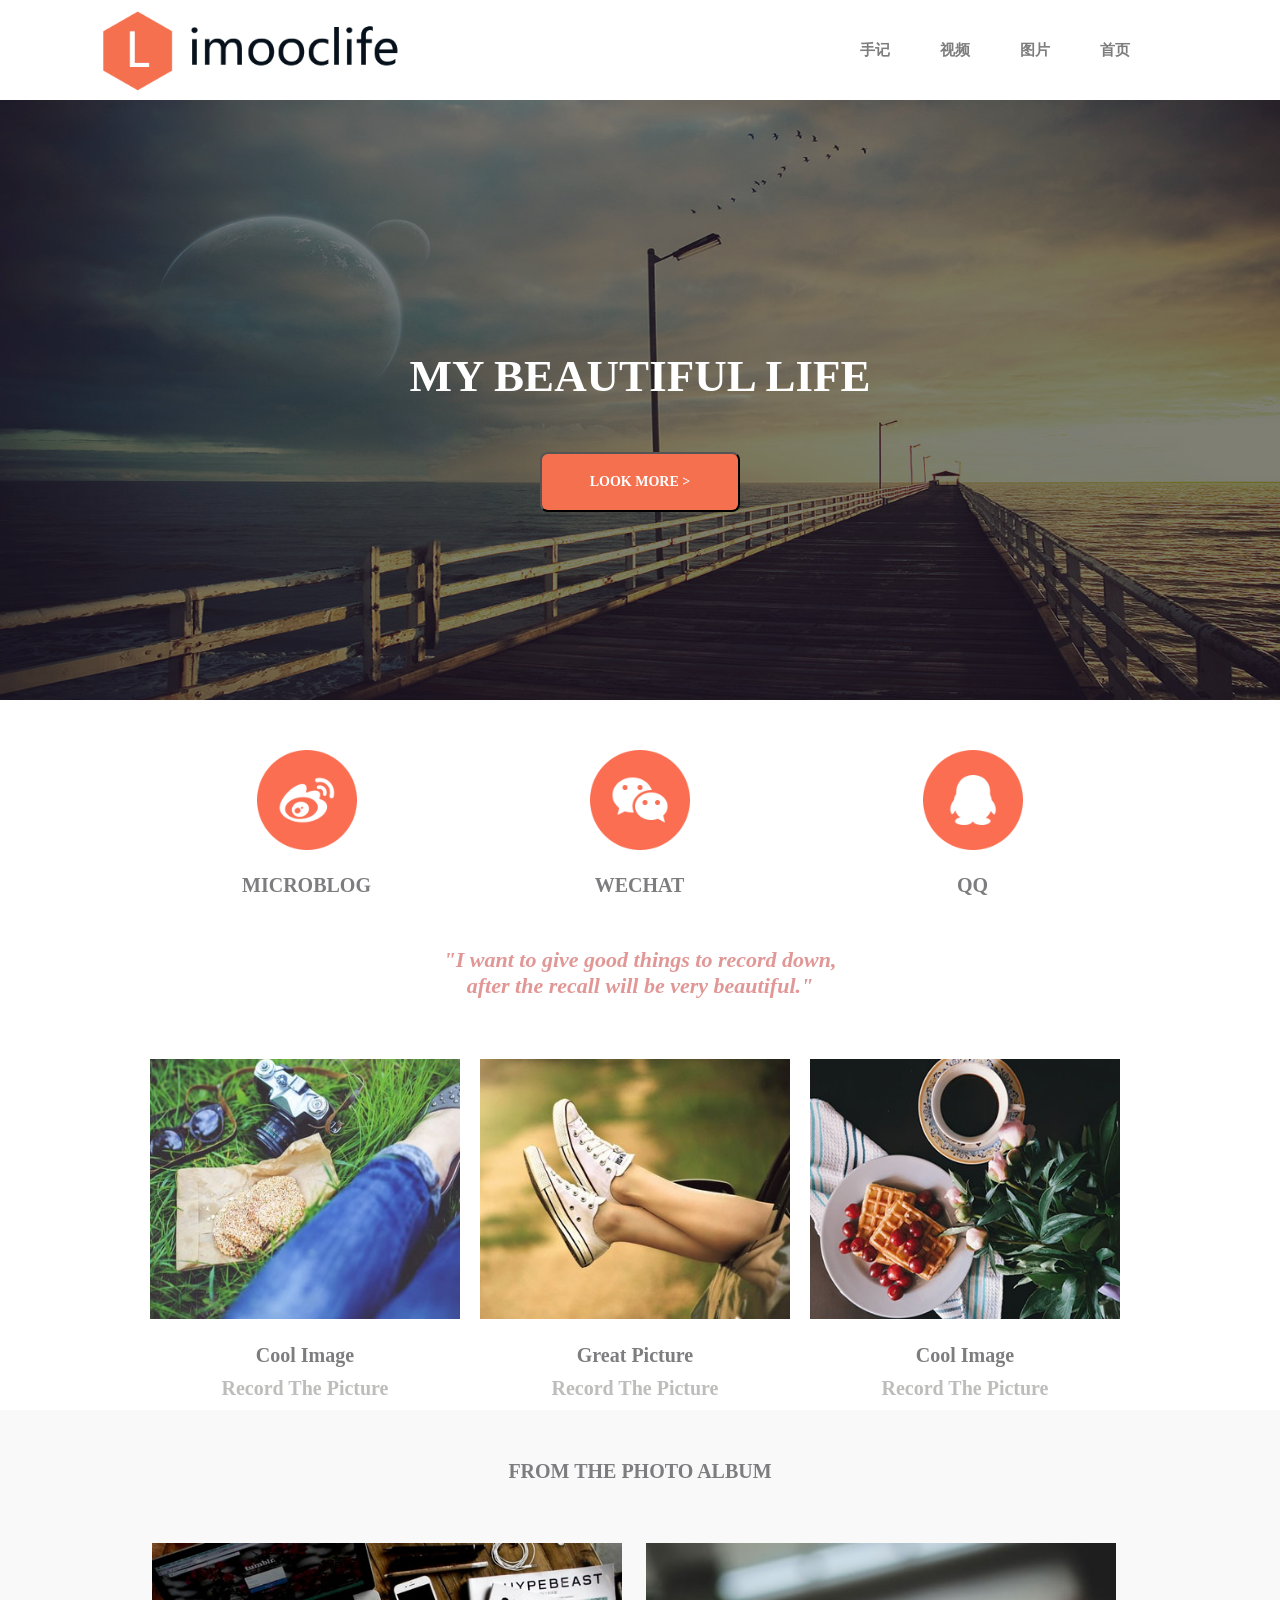
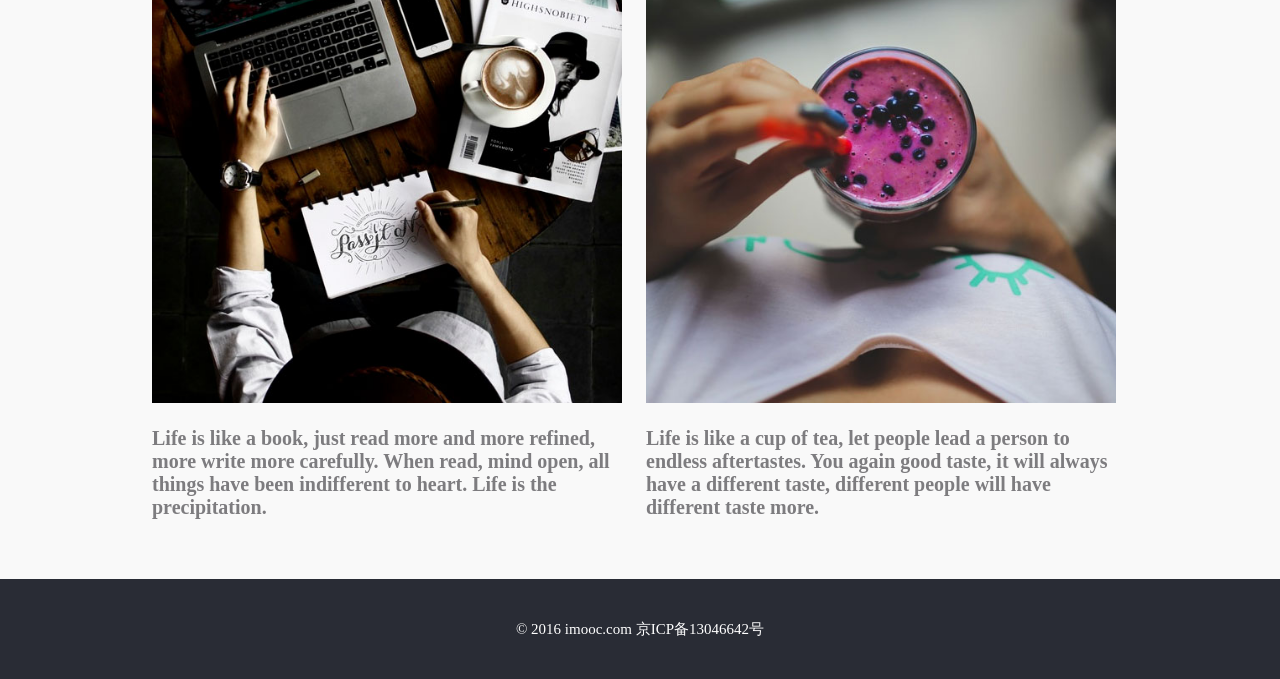
<file: BasicJavaWeb/lecture9 页面布局实战/project/index.html>
<!DOCTYPE html>
<html>
<head>
	<meta charset="utf-8" />
	<title>CSS网页布局</title>
	<link rel="stylesheet" href="css/index.css">
	
</head>
<body>
<!-- 头部 -->
	<div class="header">
		<div class="logo">
            <img src="image/logo.png" alt="logo.png">
        </div>
		<div class="nav">
			<ul>
				<li>手记</li>
				<li>视频</li>
				<li>图片</li>
				<li>首页</li>
			</ul>
		</div>
	</div>
	<!-- 主体 -->
    <div class="main">
        <div class="top">
            <img src="image/1.jpeg" alt="">
        </div>
        <!-- 遮罩层 -->
        <div class="topLayer">

        </div>
        <!-- 最上层的内容 -->
        <div class="topLayer-top">
            <div class="word">MY BEAUTIFUL LIFE</div>
            <button>LOOK MORE &gt;</button>
        </div>

        <div class="middle">
            <div class="m-top">
                <div class="commen weibo">
                    <img src="image/weibo.png">
                    <div class="comm">MICROBLOG</div>
                </div>
                <div class="commen weixin">
                    <img src="image/weixin.png">
                    <div class="comm">WECHAT</div>
                </div>
                <div class="commen qq">
                    <img src="image/QQ.png">
                    <div class="comm">QQ</div>
                </div>
                <div class="clear"></div>
            </div>
            <div class="m-middle">
                "I want to give good things to record down,<br>after the recall will be very beautiful."
            </div>
            <div class="m-bottom">
                <div class="m-com">
                    <img src="image/03-01.jpg">
                    <div class="des1">Cool Image</div>
                    <div class="des2">Record The Picture</div>
                </div>
                <div class="m-com">
                    <img src="image/03-02.jpg">
                    <div class="des1">Great Picture</div>
                    <div class="des2">Record The Picture</div>
                </div>
                <div class="m-com">
                    <img src="image/03-03.jpg">
                    <div class="des1">Cool Image</div>
                    <div class="des2">Record The Picture</div>
                </div>
            </div>
        </div>
        <div class="clear"></div>
        <div class="bottom">
          <div class="content">
            <div class="titile">FROM THE PHOTO ALBUM</div>
            <div class="pic-content">
                <dl>
                    <dt><img src="image/04-01.jpg"></dt>
                    <dd class="word">
                        Life is like a book, just read more and more refined, more write more carefully. When read, mind open, all things have been indifferent to heart. Life is the precipitation.
                    </dd>
                </dl>
                <dl>
                    <dt><img src="image/04-02.jpg"></dt>
                    <dd class="word">
                        Life is like a cup of tea, let people lead a person to endless aftertastes. You again good taste, it will always have a different taste, different people will have different taste more.
                    </dd>
                </dl>
            </div>
              <div class="clear">
              </div>
          </div>
        </div>
    </div>
	<!-- 底部 -->
<div class="footer">
    © 2016 imooc.com  京ICP备13046642号
</div>
</body>
</html>
</file>
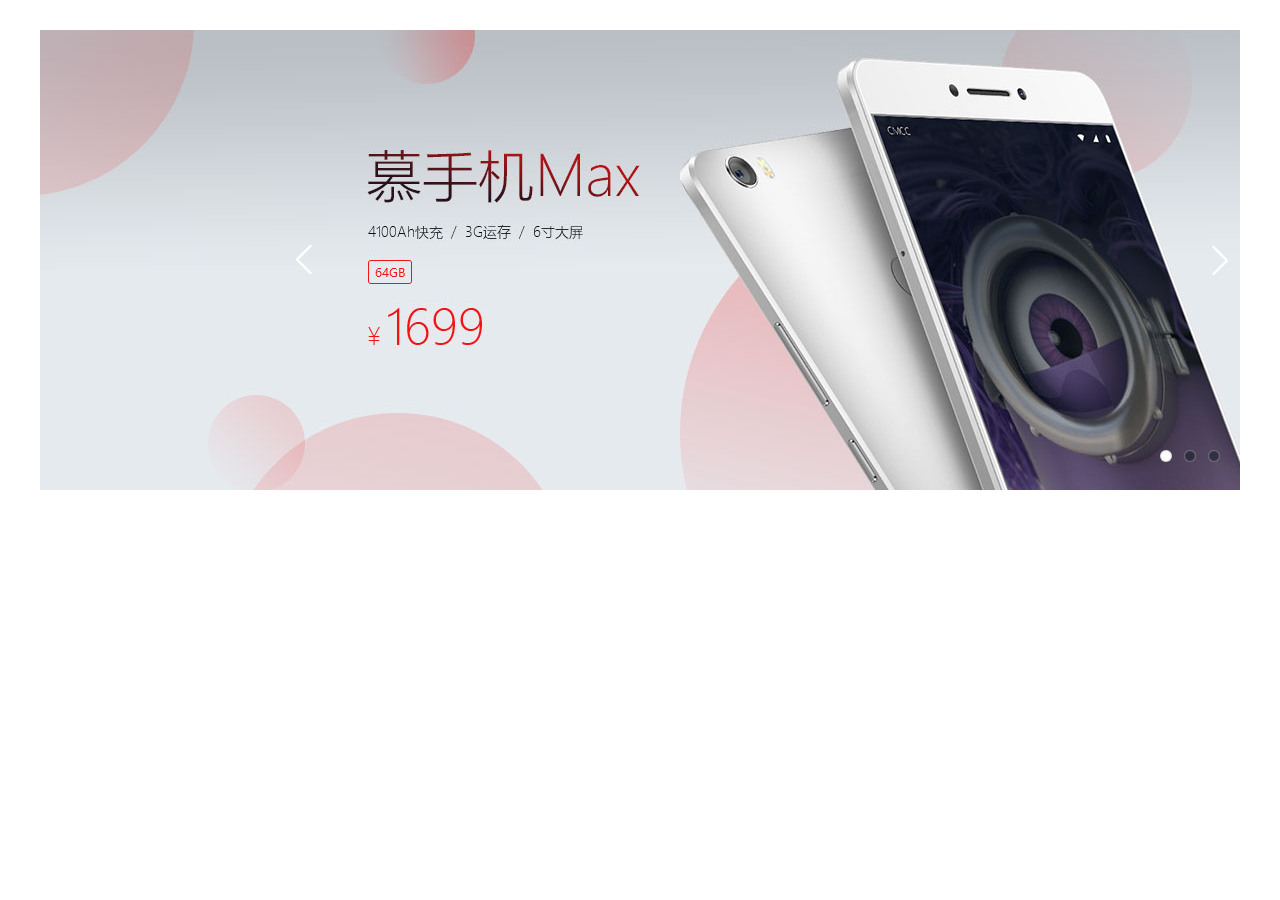
<file: BasicJavaWeb/picture scroll/html/index.html>
<!DOCTYPE html>
<html lang="en">
<head>
	<meta charset="UTF-8">
	<title>综合实例</title>
	<link rel="stylesheet" href="../css/style.css">
</head>
<body>
<div class="main" id="main">
	<!--图片轮播-->
	<div class="banner" id="banner">
		<a href="">
			<div class="banner-slide slide1 slide-active"></div>
		</a>
		<a href="">
			<div class="banner-slide slide2"></div>
		</a>
		<a href="">
			<div class="banner-slide slide3"></div>
		</a>
	</div>
	<a href="javascript:void(0);" class="button prev"></a>
	<a href="javascript:void(0)" class="button next"></a>
	<!--圆点导航-->
	<div class="dots" id="dots">
		<span class="active"></span>
		<span></span>
		<span></span>
	</div>
</div>
</div>

<script src="../js/script.js"></script>

</body>
</html>
</file>
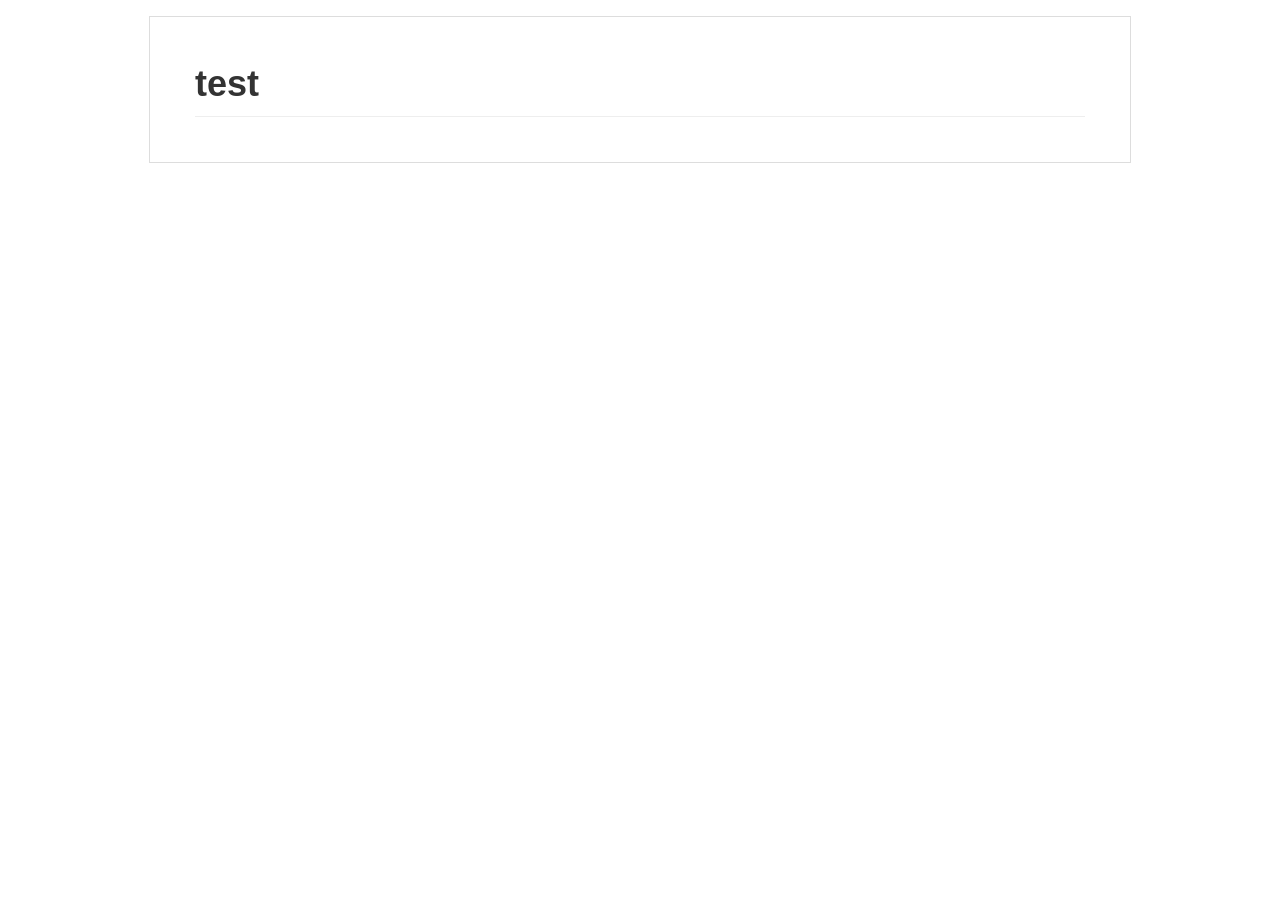
<file: BasicJavaWeb/CSS/note.html>
<!DOCTYPE html><html><head><meta charset="utf-8"><meta name="viewport" content="width=device-width, initial-scale=1"><style>body {
  max-width: 980px;
  border: 1px solid #ddd;
  outline: 1300px solid #fff;
  margin: 16px auto;
}

body .markdown-body
{
  padding: 45px;
}

@font-face {
  font-family: fontawesome-mini;
  src: url([data-uri]) format('woff');
}

.markdown-body {
  font-family: sans-serif;
  -ms-text-size-adjust: 100%;
  -webkit-text-size-adjust: 100%;
  color: #333333;
  overflow: hidden;
  font-family: "Helvetica Neue", Helvetica, "Segoe UI", Arial, freesans, sans-serif;
  font-size: 16px;
  line-height: 1.6;
  word-wrap: break-word;
}

.markdown-body a {
  background: transparent;
}

.markdown-body a:active,
.markdown-body a:hover {
  outline: 0;
}

.markdown-body b,
.markdown-body strong {
  font-weight: bold;
}

.markdown-body mark {
  background: #ff0;
  color: #000;
  font-style: italic;
  font-weight: bold;
}

.markdown-body sub,
.markdown-body sup {
  font-size: 75%;
  line-height: 0;
  position: relative;
  vertical-align: baseline;
}
.markdown-body sup {
  top: -0.5em;
}
.markdown-body sub {
  bottom: -0.25em;
}

.markdown-body h1 {
  font-size: 2em;
  margin: 0.67em 0;
}

.markdown-body img {
  border: 0;
}

.markdown-body hr {
  -moz-box-sizing: content-box;
  box-sizing: content-box;
  height: 0;
}

.markdown-body pre {
  overflow: auto;
}

.markdown-body code,
.markdown-body kbd,
.markdown-body pre,
.markdown-body samp {
  font-family: monospace, monospace;
  font-size: 1em;
}

.markdown-body input {
  color: inherit;
  font: inherit;
  margin: 0;
}

.markdown-body html input[disabled] {
  cursor: default;
}

.markdown-body input {
  line-height: normal;
}

.markdown-body input[type="checkbox"] {
  box-sizing: border-box;
  padding: 0;
}

.markdown-body table {
  border-collapse: collapse;
  border-spacing: 0;
}

.markdown-body td,
.markdown-body th {
  padding: 0;
}

.markdown-body .codehilitetable {
  border: 0;
  border-spacing: 0;
}

.markdown-body .codehilitetable tr {
  border: 0;
}

.markdown-body .codehilitetable pre,
.markdown-body .codehilitetable div.codehilite {
  margin: 0;
}

.markdown-body .linenos,
.markdown-body .code,
.markdown-body .codehilitetable td {
  border: 0;
  padding: 0;
}

.markdown-body td:not(.linenos) .linenodiv {
  padding: 0 !important;
}

.markdown-body .code {
  width: 100%;
}

.markdown-body .linenos div pre,
.markdown-body .linenodiv pre,
.markdown-body .linenodiv {
  border: 0;
  -webkit-border-radius: 0;
  -moz-border-radius: 0;
  border-radius: 0;
  -webkit-border-top-left-radius: 3px;
  -webkit-border-bottom-left-radius: 3px;
  -moz-border-radius-topleft: 3px;
  -moz-border-radius-bottomleft: 3px;
  border-top-left-radius: 3px;
  border-bottom-left-radius: 3px;
}

.markdown-body .code div pre,
.markdown-body .code div {
  border: 0;
  -webkit-border-radius: 0;
  -moz-border-radius: 0;
  border-radius: 0;
  -webkit-border-top-right-radius: 3px;
  -webkit-border-bottom-right-radius: 3px;
  -moz-border-radius-topright: 3px;
  -moz-border-radius-bottomright: 3px;
  border-top-right-radius: 3px;
  border-bottom-right-radius: 3px;
}

.markdown-body * {
  -moz-box-sizing: border-box;
  box-sizing: border-box;
}

.markdown-body input {
  font: 13px Helvetica, arial, freesans, clean, sans-serif, "Segoe UI Emoji", "Segoe UI Symbol";
  line-height: 1.4;
}

.markdown-body a {
  color: #4183c4;
  text-decoration: none;
}

.markdown-body a:hover,
.markdown-body a:focus,
.markdown-body a:active {
  text-decoration: underline;
}

.markdown-body hr {
  height: 0;
  margin: 15px 0;
  overflow: hidden;
  background: transparent;
  border: 0;
  border-bottom: 1px solid #ddd;
}

.markdown-body hr:before,
.markdown-body hr:after {
  display: table;
  content: " ";
}

.markdown-body hr:after {
  clear: both;
}

.markdown-body h1,
.markdown-body h2,
.markdown-body h3,
.markdown-body h4,
.markdown-body h5,
.markdown-body h6 {
  margin-top: 15px;
  margin-bottom: 15px;
  line-height: 1.1;
}

.markdown-body h1 {
  font-size: 30px;
}

.markdown-body h2 {
  font-size: 21px;
}

.markdown-body h3 {
  font-size: 16px;
}

.markdown-body h4 {
  font-size: 14px;
}

.markdown-body h5 {
  font-size: 12px;
}

.markdown-body h6 {
  font-size: 11px;
}

.markdown-body blockquote {
  margin: 0;
}

.markdown-body ul,
.markdown-body ol {
  padding: 0;
  margin-top: 0;
  margin-bottom: 0;
}

.markdown-body ol ol,
.markdown-body ul ol {
  list-style-type: lower-roman;
}

.markdown-body ul ul ol,
.markdown-body ul ol ol,
.markdown-body ol ul ol,
.markdown-body ol ol ol {
  list-style-type: lower-alpha;
}

.markdown-body dd {
  margin-left: 0;
}

.markdown-body code,
.markdown-body pre,
.markdown-body samp {
  font-family: Consolas, "Liberation Mono", Menlo, Courier, monospace;
  font-size: 12px;
}

.markdown-body pre {
  margin-top: 0;
  margin-bottom: 0;
}

.markdown-body kbd {
  background-color: #e7e7e7;
  background-image: -moz-linear-gradient(#fefefe, #e7e7e7);
  background-image: -webkit-linear-gradient(#fefefe, #e7e7e7);
  background-image: linear-gradient(#fefefe, #e7e7e7);
  background-repeat: repeat-x;
  border-radius: 2px;
  border: 1px solid #cfcfcf;
  color: #000;
  padding: 3px 5px;
  line-height: 10px;
  font: 11px Consolas, "Liberation Mono", Menlo, Courier, monospace;
  display: inline-block;
}

.markdown-body>*:first-child {
  margin-top: 0 !important;
}

.markdown-body>*:last-child {
  margin-bottom: 0 !important;
}

.markdown-body .headerlink {
  font: normal 400 16px fontawesome-mini;
  vertical-align: middle;
  margin-left: -16px;
  float: left;
  display: inline-block;
  text-decoration: none;
  opacity: 0;
  color: #333;
}

.markdown-body .headerlink:focus {
  outline: none;
}

.markdown-body h1 .headerlink {
  margin-top: 0.8rem;
}

.markdown-body h2 .headerlink,
.markdown-body h3 .headerlink {
  margin-top: 0.6rem;
}

.markdown-body h4 .headerlink {
  margin-top: 0.2rem;
}

.markdown-body h5 .headerlink,
.markdown-body h6 .headerlink {
  margin-top: 0;
}

.markdown-body .headerlink:hover,
.markdown-body h1:hover .headerlink,
.markdown-body h2:hover .headerlink,
.markdown-body h3:hover .headerlink,
.markdown-body h4:hover .headerlink,
.markdown-body h5:hover .headerlink,
.markdown-body h6:hover .headerlink {
  opacity: 1;
  text-decoration: none;
}

.markdown-body h1 {
  padding-bottom: 0.3em;
  font-size: 2.25em;
  line-height: 1.2;
  border-bottom: 1px solid #eee;
}

.markdown-body h2 {
  padding-bottom: 0.3em;
  font-size: 1.75em;
  line-height: 1.225;
  border-bottom: 1px solid #eee;
}

.markdown-body h3 {
  font-size: 1.5em;
  line-height: 1.43;
}

.markdown-body h4 {
  font-size: 1.25em;
}

.markdown-body h5 {
  font-size: 1em;
}

.markdown-body h6 {
  font-size: 1em;
  color: #777;
}

.markdown-body p,
.markdown-body blockquote,
.markdown-body ul,
.markdown-body ol,
.markdown-body dl,
.markdown-body table,
.markdown-body pre,
.markdown-body .admonition {
  margin-top: 0;
  margin-bottom: 16px;
}

.markdown-body hr {
  height: 4px;
  padding: 0;
  margin: 16px 0;
  background-color: #e7e7e7;
  border: 0 none;
}

.markdown-body ul,
.markdown-body ol {
  padding-left: 2em;
}

.markdown-body ul ul,
.markdown-body ul ol,
.markdown-body ol ol,
.markdown-body ol ul {
  margin-top: 0;
  margin-bottom: 0;
}

.markdown-body li>p {
  margin-top: 16px;
}

.markdown-body dl {
  padding: 0;
}

.markdown-body dl dt {
  padding: 0;
  margin-top: 16px;
  font-size: 1em;
  font-style: italic;
  font-weight: bold;
}

.markdown-body dl dd {
  padding: 0 16px;
  margin-bottom: 16px;
}

.markdown-body blockquote {
  padding: 0 15px;
  color: #777;
  border-left: 4px solid #ddd;
}

.markdown-body blockquote>:first-child {
  margin-top: 0;
}

.markdown-body blockquote>:last-child {
  margin-bottom: 0;
}

.markdown-body table {
  display: block;
  width: 100%;
  overflow: auto;
  word-break: normal;
  word-break: keep-all;
}

.markdown-body table th {
  font-weight: bold;
}

.markdown-body table th,
.markdown-body table td {
  padding: 6px 13px;
  border: 1px solid #ddd;
}

.markdown-body table tr {
  background-color: #fff;
  border-top: 1px solid #ccc;
}

.markdown-body table tr:nth-child(2n) {
  background-color: #f8f8f8;
}

.markdown-body img {
  max-width: 100%;
  -moz-box-sizing: border-box;
  box-sizing: border-box;
}

.markdown-body code,
.markdown-body samp {
  padding: 0;
  padding-top: 0.2em;
  padding-bottom: 0.2em;
  margin: 0;
  font-size: 85%;
  background-color: rgba(0,0,0,0.04);
  border-radius: 3px;
}

.markdown-body code:before,
.markdown-body code:after {
  letter-spacing: -0.2em;
  content: "\00a0";
}

.markdown-body pre>code {
  padding: 0;
  margin: 0;
  font-size: 100%;
  word-break: normal;
  white-space: pre;
  background: transparent;
  border: 0;
}

.markdown-body .codehilite {
  margin-bottom: 16px;
}

.markdown-body .codehilite pre,
.markdown-body pre {
  padding: 16px;
  overflow: auto;
  font-size: 85%;
  line-height: 1.45;
  background-color: #f7f7f7;
  border-radius: 3px;
}

.markdown-body .codehilite pre {
  margin-bottom: 0;
  word-break: normal;
}

.markdown-body pre {
  word-wrap: normal;
}

.markdown-body pre code {
  display: inline;
  max-width: initial;
  padding: 0;
  margin: 0;
  overflow: initial;
  line-height: inherit;
  word-wrap: normal;
  background-color: transparent;
  border: 0;
}

.markdown-body pre code:before,
.markdown-body pre code:after {
  content: normal;
}

/* Admonition */
.markdown-body .admonition {
  -webkit-border-radius: 3px;
  -moz-border-radius: 3px;
  position: relative;
  border-radius: 3px;
  border: 1px solid #e0e0e0;
  border-left: 6px solid #333;
  padding: 10px 10px 10px 30px;
}

.markdown-body .admonition table {
  color: #333;
}

.markdown-body .admonition p {
  padding: 0;
}

.markdown-body .admonition-title {
  font-weight: bold;
  margin: 0;
}

.markdown-body .admonition>.admonition-title {
  color: #333;
}

.markdown-body .attention>.admonition-title {
  color: #a6d796;
}

.markdown-body .caution>.admonition-title {
  color: #d7a796;
}

.markdown-body .hint>.admonition-title {
  color: #96c6d7;
}

.markdown-body .danger>.admonition-title {
  color: #c25f77;
}

.markdown-body .question>.admonition-title {
  color: #96a6d7;
}

.markdown-body .note>.admonition-title {
  color: #d7c896;
}

.markdown-body .admonition:before,
.markdown-body .attention:before,
.markdown-body .caution:before,
.markdown-body .hint:before,
.markdown-body .danger:before,
.markdown-body .question:before,
.markdown-body .note:before {
  font: normal normal 16px fontawesome-mini;
  -moz-osx-font-smoothing: grayscale;
  -webkit-user-select: none;
  -moz-user-select: none;
  -ms-user-select: none;
  user-select: none;
  line-height: 1.5;
  color: #333;
  position: absolute;
  left: 0;
  top: 0;
  padding-top: 10px;
  padding-left: 10px;
}

.markdown-body .admonition:before {
  content: "\f056\00a0";
  color: 333;
}

.markdown-body .attention:before {
  content: "\f058\00a0";
  color: #a6d796;
}

.markdown-body .caution:before {
  content: "\f06a\00a0";
  color: #d7a796;
}

.markdown-body .hint:before {
  content: "\f05a\00a0";
  color: #96c6d7;
}

.markdown-body .danger:before {
  content: "\f057\00a0";
  color: #c25f77;
}

.markdown-body .question:before {
  content: "\f059\00a0";
  color: #96a6d7;
}

.markdown-body .note:before {
  content: "\f040\00a0";
  color: #d7c896;
}

.markdown-body .admonition::after {
  content: normal;
}

.markdown-body .attention {
  border-left: 6px solid #a6d796;
}

.markdown-body .caution {
  border-left: 6px solid #d7a796;
}

.markdown-body .hint {
  border-left: 6px solid #96c6d7;
}

.markdown-body .danger {
  border-left: 6px solid #c25f77;
}

.markdown-body .question {
  border-left: 6px solid #96a6d7;
}

.markdown-body .note {
  border-left: 6px solid #d7c896;
}

.markdown-body .admonition>*:first-child {
  margin-top: 0 !important;
}

.markdown-body .admonition>*:last-child {
  margin-bottom: 0 !important;
}

/* progress bar*/
.markdown-body .progress {
  display: block;
  width: 300px;
  margin: 10px 0;
  height: 24px;
  -webkit-border-radius: 3px;
  -moz-border-radius: 3px;
  border-radius: 3px;
  background-color: #ededed;
  position: relative;
  box-shadow: inset -1px 1px 3px rgba(0, 0, 0, .1);
}

.markdown-body .progress-label {
  position: absolute;
  text-align: center;
  font-weight: bold;
  width: 100%; margin: 0;
  line-height: 24px;
  color: #333;
  text-shadow: 1px 1px 0 #fefefe, -1px -1px 0 #fefefe, -1px 1px 0 #fefefe, 1px -1px 0 #fefefe, 0 1px 0 #fefefe, 0 -1px 0 #fefefe, 1px 0 0 #fefefe, -1px 0 0 #fefefe, 1px 1px 2px #000;
  -webkit-font-smoothing: antialiased !important;
  white-space: nowrap;
  overflow: hidden;
}

.markdown-body .progress-bar {
  height: 24px;
  float: left;
  -webkit-border-radius: 3px;
  -moz-border-radius: 3px;
  border-radius: 3px;
  background-color: #96c6d7;
  box-shadow: inset 0 1px 0 rgba(255, 255, 255, .5), inset 0 -1px 0 rgba(0, 0, 0, .1);
  background-size: 30px 30px;
  background-image: -webkit-linear-gradient(
    135deg, rgba(255, 255, 255, .4) 27%,
    transparent 27%,
    transparent 52%, rgba(255, 255, 255, .4) 52%,
    rgba(255, 255, 255, .4) 77%,
    transparent 77%, transparent
  );
  background-image: -moz-linear-gradient(
    135deg,
    rgba(255, 255, 255, .4) 27%, transparent 27%,
    transparent 52%, rgba(255, 255, 255, .4) 52%,
    rgba(255, 255, 255, .4) 77%, transparent 77%,
    transparent
  );
  background-image: -ms-linear-gradient(
    135deg,
    rgba(255, 255, 255, .4) 27%, transparent 27%,
    transparent 52%, rgba(255, 255, 255, .4) 52%,
    rgba(255, 255, 255, .4) 77%, transparent 77%,
    transparent
  );
  background-image: -o-linear-gradient(
    135deg,
    rgba(255, 255, 255, .4) 27%, transparent 27%,
    transparent 52%, rgba(255, 255, 255, .4) 52%,
    rgba(255, 255, 255, .4) 77%, transparent 77%,
    transparent
  );
  background-image: linear-gradient(
    135deg,
    rgba(255, 255, 255, .4) 27%, transparent 27%,
    transparent 52%, rgba(255, 255, 255, .4) 52%,
    rgba(255, 255, 255, .4) 77%, transparent 77%,
    transparent
  );
}

.markdown-body .progress-100plus .progress-bar {
  background-color: #a6d796;
}

.markdown-body .progress-80plus .progress-bar {
  background-color: #c6d796;
}

.markdown-body .progress-60plus .progress-bar {
  background-color: #d7c896;
}

.markdown-body .progress-40plus .progress-bar {
  background-color: #d7a796;
}

.markdown-body .progress-20plus .progress-bar {
  background-color: #d796a6;
}

.markdown-body .progress-0plus .progress-bar {
  background-color: #c25f77;
}

.markdown-body .candystripe-animate .progress-bar{
  -webkit-animation: animate-stripes 3s linear infinite;
  -moz-animation: animate-stripes 3s linear infinite;
  animation: animate-stripes 3s linear infinite;
}

@-webkit-keyframes animate-stripes {
  0% {
    background-position: 0 0;
  }

  100% {
    background-position: 60px 0;
  }
}

@-moz-keyframes animate-stripes {
  0% {
    background-position: 0 0;
  }

  100% {
    background-position: 60px 0;
  }
}

@keyframes animate-stripes {
  0% {
    background-position: 0 0;
  }

  100% {
    background-position: 60px 0;
  }
}

.markdown-body .gloss .progress-bar {
  box-shadow:
    inset 0 4px 12px rgba(255, 255, 255, .7),
    inset 0 -12px 0 rgba(0, 0, 0, .05);
}

/* Multimarkdown Critic Blocks */
.markdown-body .critic_mark {
  background: #ff0;
}

.markdown-body .critic_delete {
  color: #c82829;
  text-decoration: line-through;
}

.markdown-body .critic_insert {
  color: #718c00 ;
  text-decoration: underline;
}

.markdown-body .critic_comment {
  color: #8e908c;
  font-style: italic;
}

.markdown-body .headeranchor {
  font: normal normal 16px fontawesome-mini;
  line-height: 1;
  display: inline-block;
  text-decoration: none;
  -webkit-font-smoothing: antialiased;
  -moz-osx-font-smoothing: grayscale;
  -webkit-user-select: none;
  -moz-user-select: none;
  -ms-user-select: none;
  user-select: none;
}

.headeranchor:before {
  content: '\e157';
}

.markdown-body .task-list-item {
  list-style-type: none;
}

.markdown-body .task-list-item+.task-list-item {
  margin-top: 3px;
}

.markdown-body .task-list-item input {
  margin: 0 4px 0.25em -20px;
  vertical-align: middle;
}

/* Media */
@media only screen and (min-width: 480px) {
  .markdown-body {
    font-size:14px;
  }
}

@media only screen and (min-width: 768px) {
  .markdown-body {
    font-size:16px;
  }
}

@media print {
  .markdown-body * {
    background: transparent !important;
    color: black !important;
    filter:none !important;
    -ms-filter: none !important;
  }

  .markdown-body {
    font-size:12pt;
    max-width:100%;
    outline:none;
    border: 0;
  }

  .markdown-body a,
  .markdown-body a:visited {
    text-decoration: underline;
  }

  .markdown-body .headeranchor-link {
    display: none;
  }

  .markdown-body a[href]:after {
    content: " (" attr(href) ")";
  }

  .markdown-body abbr[title]:after {
    content: " (" attr(title) ")";
  }

  .markdown-body .ir a:after,
  .markdown-body a[href^="javascript:"]:after,
  .markdown-body a[href^="#"]:after {
    content: "";
  }

  .markdown-body pre {
    white-space: pre;
    white-space: pre-wrap;
    word-wrap: break-word;
  }

  .markdown-body pre,
  .markdown-body blockquote {
    border: 1px solid #999;
    padding-right: 1em;
    page-break-inside: avoid;
  }

  .markdown-body .progress,
  .markdown-body .progress-bar {
    -moz-box-shadow: none;
    -webkit-box-shadow: none;
    box-shadow: none;
  }

  .markdown-body .progress {
    border: 1px solid #ddd;
  }

  .markdown-body .progress-bar {
    height: 22px;
    border-right: 1px solid #ddd;
  }

  .markdown-body tr,
  .markdown-body img {
    page-break-inside: avoid;
  }

  .markdown-body img {
    max-width: 100% !important;
  }

  .markdown-body p,
  .markdown-body h2,
  .markdown-body h3 {
    orphans: 3;
    widows: 3;
  }

  .markdown-body h2,
  .markdown-body h3 {
    page-break-after: avoid;
  }
}
</style><style>/*github*/
.codehilite {background-color:#fff;color:#333333;}
.codehilite .hll {background-color:#ffffcc;}
.codehilite .c{color:#999988;font-style:italic}
.codehilite .err{color:#a61717;background-color:#e3d2d2}
.codehilite .k{font-weight:bold}
.codehilite .o{font-weight:bold}
.codehilite .cm{color:#999988;font-style:italic}
.codehilite .cp{color:#999999;font-weight:bold}
.codehilite .c1{color:#999988;font-style:italic}
.codehilite .cs{color:#999999;font-weight:bold;font-style:italic}
.codehilite .gd{color:#000000;background-color:#ffdddd}
.codehilite .ge{font-style:italic}
.codehilite .gr{color:#aa0000}
.codehilite .gh{color:#999999}
.codehilite .gi{color:#000000;background-color:#ddffdd}
.codehilite .go{color:#888888}
.codehilite .gp{color:#555555}
.codehilite .gs{font-weight:bold}
.codehilite .gu{color:#800080;font-weight:bold}
.codehilite .gt{color:#aa0000}
.codehilite .kc{font-weight:bold}
.codehilite .kd{font-weight:bold}
.codehilite .kn{font-weight:bold}
.codehilite .kp{font-weight:bold}
.codehilite .kr{font-weight:bold}
.codehilite .kt{color:#445588;font-weight:bold}
.codehilite .m{color:#009999}
.codehilite .s{color:#dd1144}
.codehilite .n{color:#333333}
.codehilite .na{color:teal}
.codehilite .nb{color:#0086b3}
.codehilite .nc{color:#445588;font-weight:bold}
.codehilite .no{color:teal}
.codehilite .ni{color:purple}
.codehilite .ne{color:#990000;font-weight:bold}
.codehilite .nf{color:#990000;font-weight:bold}
.codehilite .nn{color:#555555}
.codehilite .nt{color:navy}
.codehilite .nv{color:teal}
.codehilite .ow{font-weight:bold}
.codehilite .w{color:#bbbbbb}
.codehilite .mf{color:#009999}
.codehilite .mh{color:#009999}
.codehilite .mi{color:#009999}
.codehilite .mo{color:#009999}
.codehilite .sb{color:#dd1144}
.codehilite .sc{color:#dd1144}
.codehilite .sd{color:#dd1144}
.codehilite .s2{color:#dd1144}
.codehilite .se{color:#dd1144}
.codehilite .sh{color:#dd1144}
.codehilite .si{color:#dd1144}
.codehilite .sx{color:#dd1144}
.codehilite .sr{color:#009926}
.codehilite .s1{color:#dd1144}
.codehilite .ss{color:#990073}
.codehilite .bp{color:#999999}
.codehilite .vc{color:teal}
.codehilite .vg{color:teal}
.codehilite .vi{color:teal}
.codehilite .il{color:#009999}
.codehilite .gc{color:#999;background-color:#EAF2F5}
</style><title>note</title></head><body><article class="markdown-body"><h1 id="test">test<a class="headerlink" href="#test" title="Permanent link"></a></h1></article></body></html>
</file>
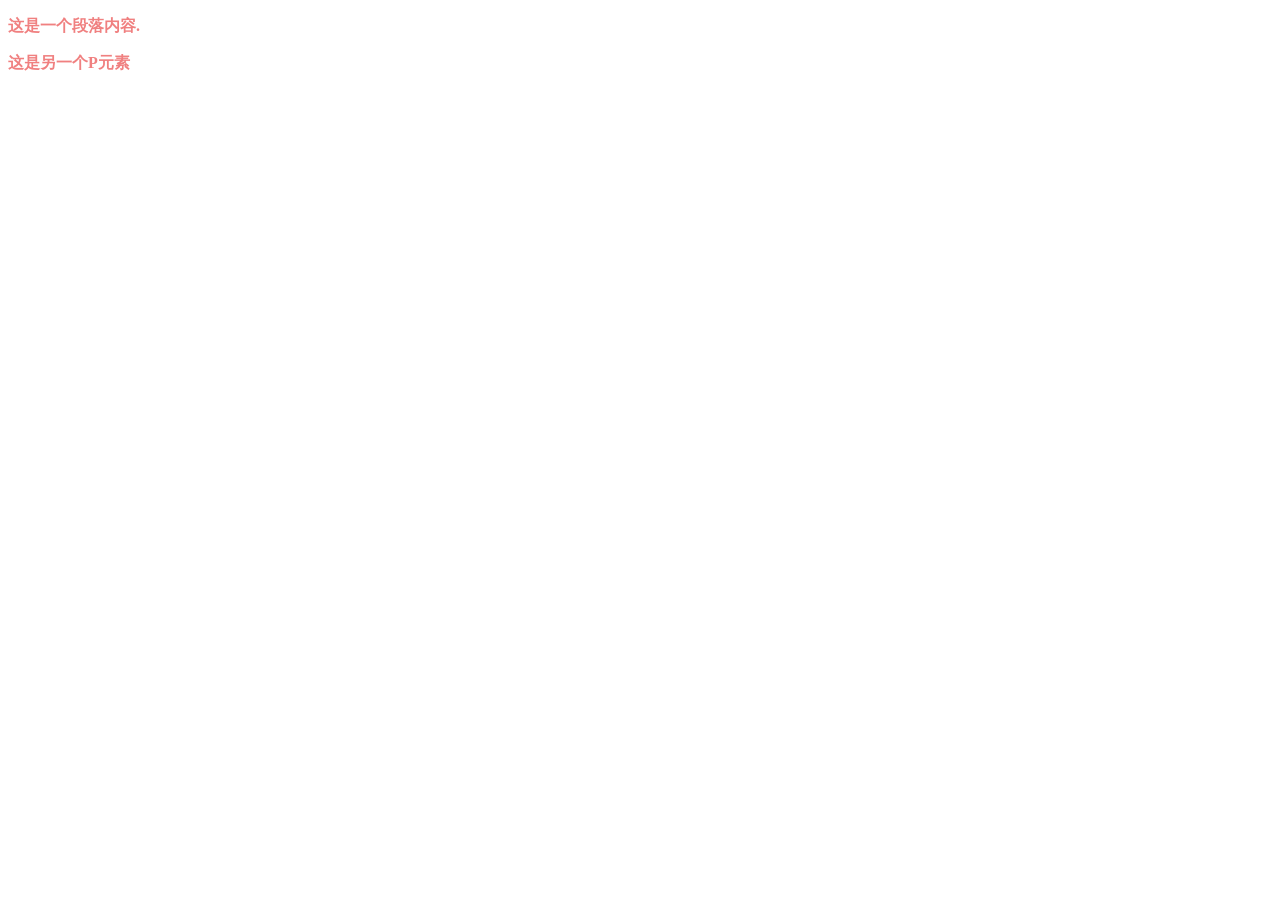
<file: BasicJavaWeb/CSS/lecture1/test3_如何使用CSS样式(2).html>
<!DOCTYPE html>
<html lang="en">
<head>
	<meta charset="UTF-8">
	<title>如何使用CSS样式</title>
	<style>
		p {
			color:lightcoral;
			font-weight:bolder;
		}
	</style>
</head>
<body>
	<p>这是一个段落内容.</p>
	<p>这是另一个P元素</p>
</body>
</html>
</file>
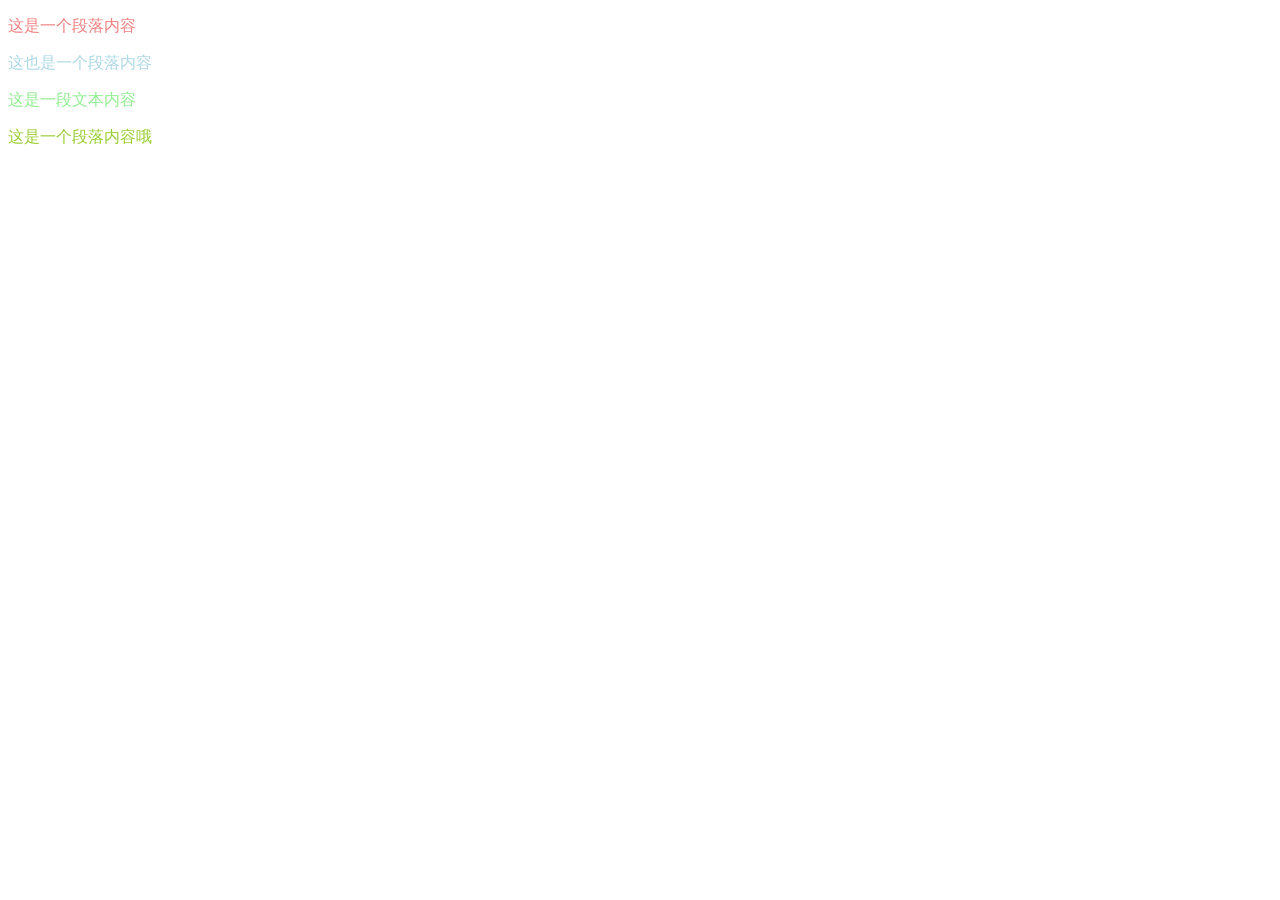
<file: BasicJavaWeb/CSS/lecture2/test1_CSS选择器.html>
<!DOCTYPE html>
<html lang="en">
<head>
	<meta charset="UTF-8">
	<title>CSS选择器</title>
	<style>
		#p {
			color:lightcoral;
		}
		
		.myClass{
			color: lightblue;
		}
		
		span{
			color: lightgreen;
		}
		
		[title] {
			color: yellowgreen;
		}
		
	</style>
</head>
<body>

<p id="p">这是一个段落内容</p>
<p class="myClass">这也是一个段落内容</p>
<span>这是一段文本内容</span>
<p title="this is a p">这是一个段落内容哦</p>
</body>
</html>
</file>
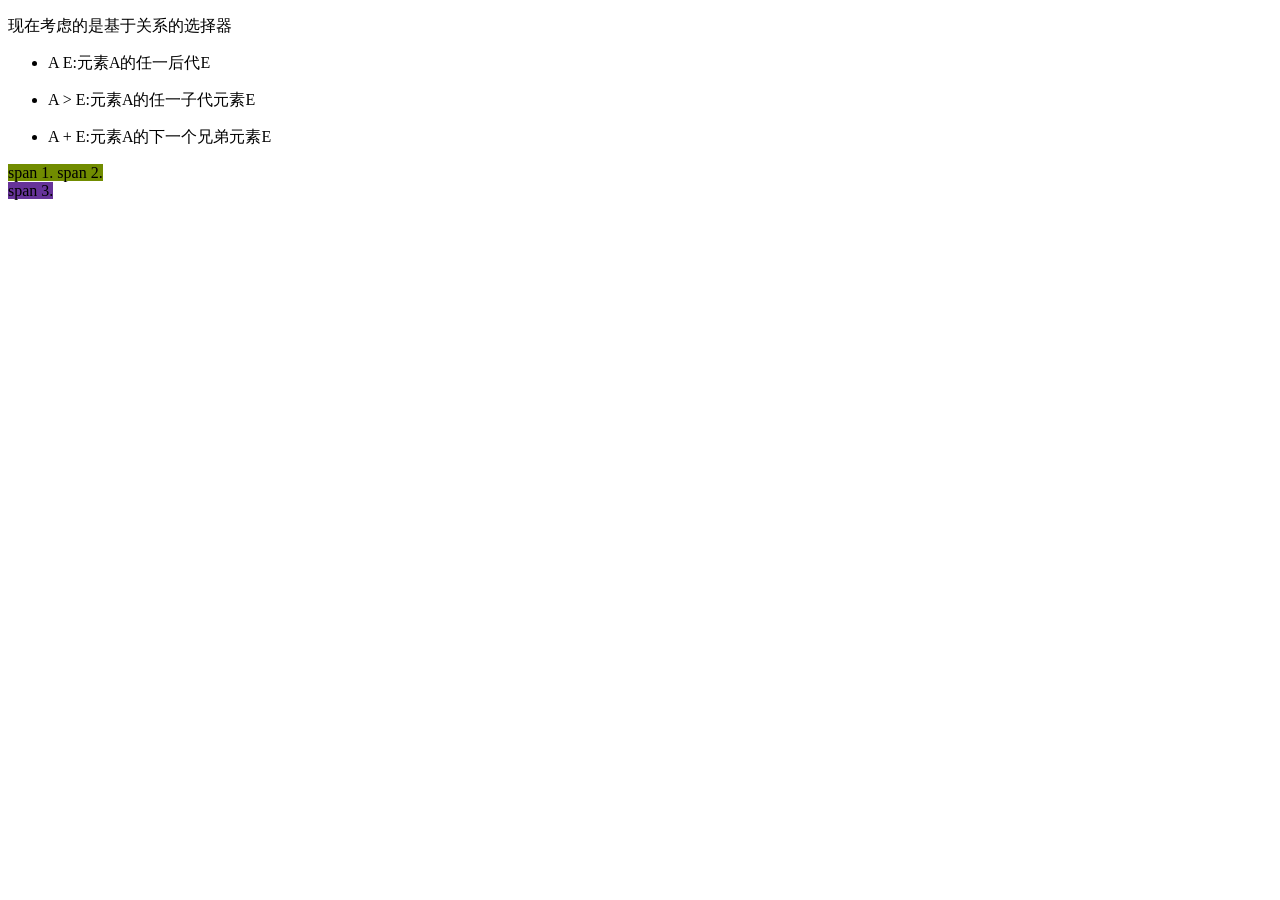
<file: BasicJavaWeb/CSS/lecture2/test2_CSS的后代元素选择器.html>
<!DOCTYPE html>
<html lang="en">
<head>
	<meta charset="UTF-8">
	<title>CSS的后代元素选择器</title>
	<style>
		span{
			background-color: rebeccapurple;
		}
		
		div span{
			background-color: #718c00;
		}
		
	</style>
</head>
<body>
<p>现在考虑的是基于关系的选择器</p>
<ul>
	<li>
		<p>A E:元素A的任一后代E</p>
	</li>
	<li>
		<p>A > E:元素A的任一子代元素E</p>
	</li>
	<li>
		<p>A + E:元素A的下一个兄弟元素E</p>
	</li>
</ul>
<div>
	<span>
		span 1.
		<span>
			span 2.
		</span>
	</span>
</div>
<span>
		span 3.
</span>

</body>
</html>
</file>
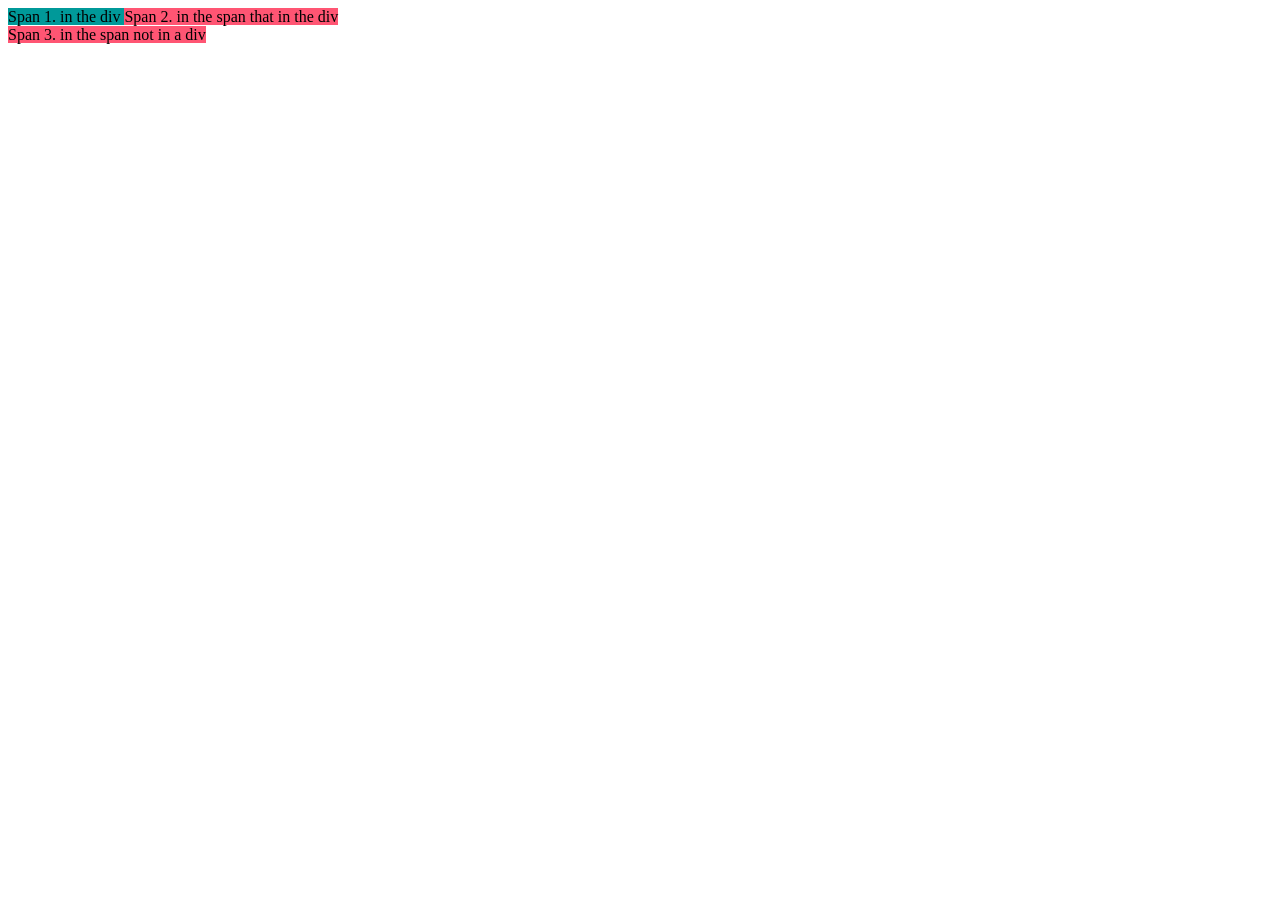
<file: BasicJavaWeb/CSS/lecture2/test3_CSS的子元素选择器.html>
<!DOCTYPE html>
<html lang="en">
<head>
	<meta charset="UTF-8">
	<title>CSS的子元素选择器</title>
	
	<style>
		span {
			background-color: #ff5573;
		}
		
		div > span {
			background-color: #009999;
		}
	</style>
	
</head>
<body>
<div>
	<span>
		Span 1. in the div
		<span>
			Span 2. in the span that in the div
		</span>
	</span>
</div>
<span>
	Span 3. in the span not in a div
</span>
</body>
</html>
</file>
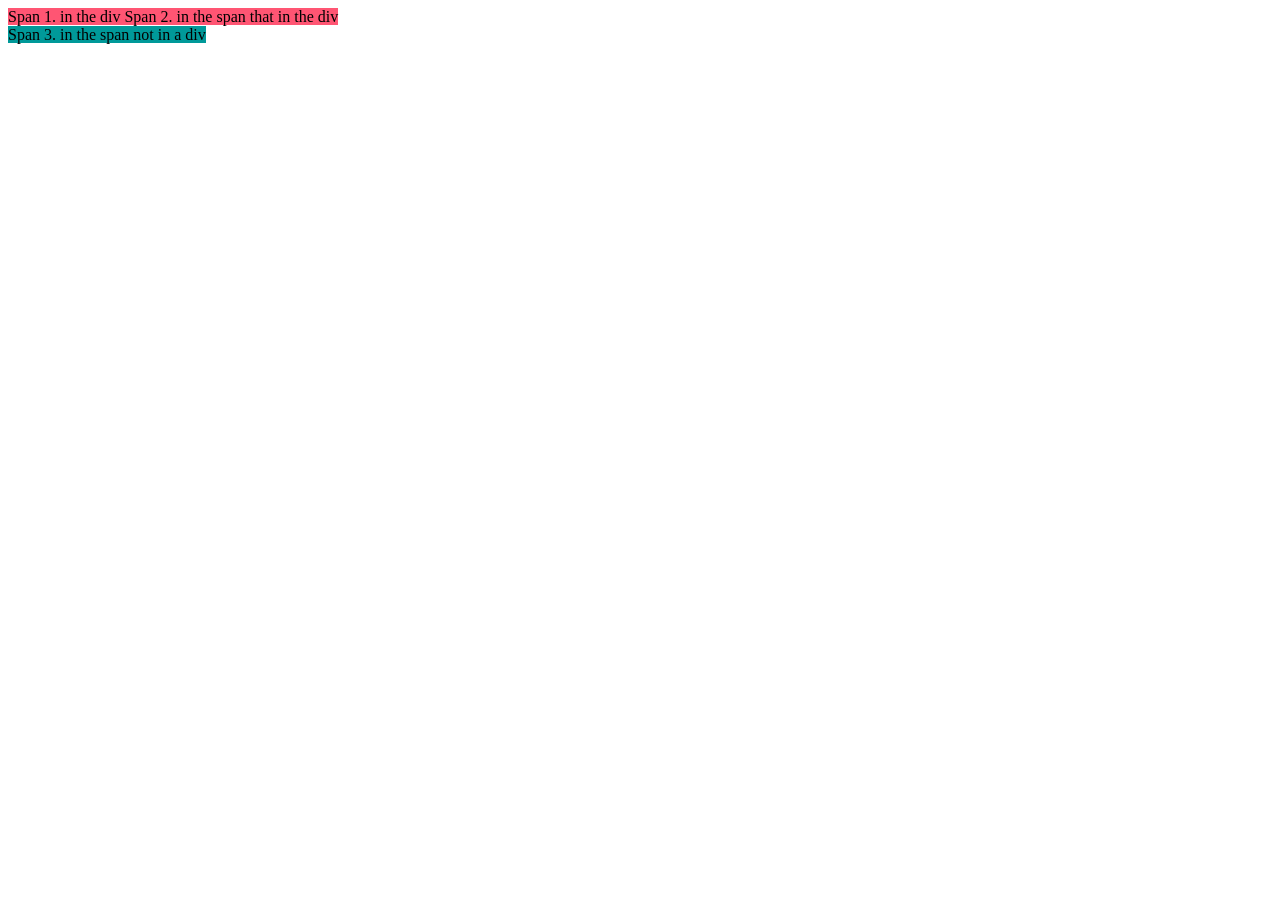
<file: BasicJavaWeb/CSS/lecture2/test4_兄弟元素选择器.html>
<!DOCTYPE html>
<html lang="en">
<head>
	<meta charset="UTF-8">
	<title>CSS的兄弟元素选择器</title>
	
	<style>
		span {
			background-color: #ff5573;
		}
		
		div + span {
			background-color: #009999;
		}
	</style>

</head>
<body>
<div>
	<span>
		Span 1. in the div
		<span>
			Span 2. in the span that in the div
		</span>
	</span>
</div>
<span>
	Span 3. in the span not in a div
</span>
</body>
</html>
</file>
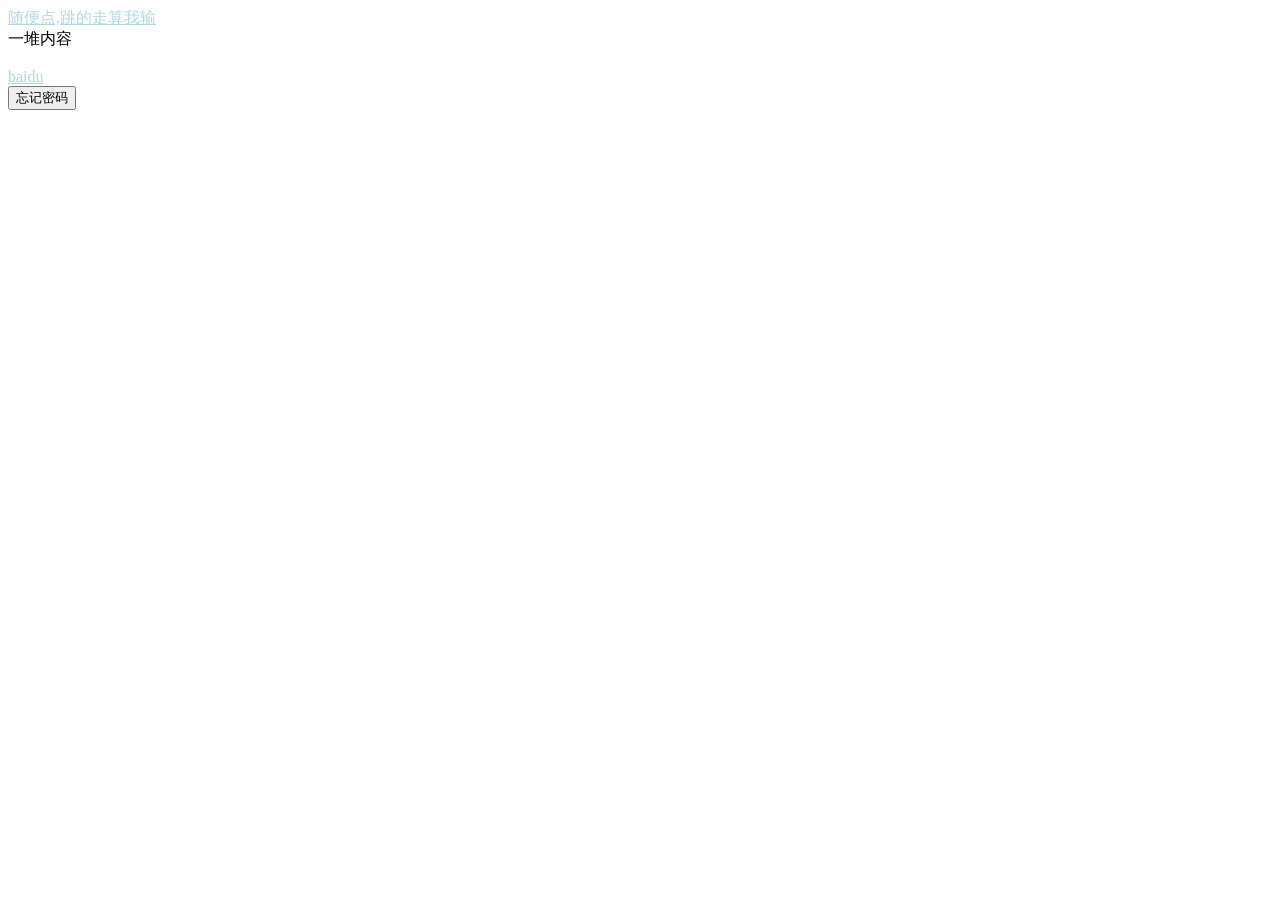
<file: BasicJavaWeb/CSS/lecture2/test5_伪类.html>
<!DOCTYPE html>
<html lang="en">
<head>
	<meta charset="UTF-8">
	<title>伪类</title>
	<style>
		a:link {
			color: lightblue;
		}
		a:hover{
			color: lightcoral;
		}
		a:active{
			color: lightgreen;
		}
		a:visited{
			color: lightgray;
		}
	</style>
</head>
<body>
<a href="#testLink">随便点,跳的走算我输</a>
<div class="content">一堆内容</div>
<br />
<div>
<a href="https://www.baidu.com">
	baidu
</a>
</div>
<a href="https://www.baidu.com">
	<button type="button">
		忘记密码
	</button>
</a>
</body>
</html>
</file>
<file: BasicJavaWeb/lecture9 页面布局实战/project/css/index.css>
*{
    padding: 0;
	margin:0;
}
.header{
	width: 100%;
	height: 100px;
}
.header  img{
	width:300px;
	height: 85px;
    padding-left:100px;
	padding-top: 8px;

}
.header .logo {
    float: left;
}
.header .nav {
    float: right;
}
.header .nav ul {
 margin-right: 100px;
}
.header .nav ul li{
    float: left;
    list-style: none;
    width: 80px;
    height: 100px;
    line-height:100px;
    font-size:15px ;
    font-weight: bolder;
    color: #7D7D7D;
}
.main .top{
    width: 100%;
    height: 600px;
}
.main .top img{
    width: 100%;
    height: 600px;
}
.main .topLayer{
    position: absolute;
    top: 100px;
    left: 0;
    background-color:#000;
    width: 100%;
    height: 600px;
    opacity: 0.5;
}
.main .topLayer-top{
    width: 500px;
    height: 300px;
    position: absolute;
    top:400px;
    margin-top: -150px;
    z-index: 2;
    right:50% ;
    margin-right: -250px;
}
.main .topLayer-top .word{
    padding-top: 100px;
    color: #fff;
    font-size: 45px;
    font-weight: bolder;
    text-align: center;
    font-family: "微软雅黑";
}
.main .topLayer-top button{
    width:200px;
    height: 60px;
    margin-top: 50px;
    color: #fff;
    background-color:#F5704F ;
    font-family: "微软雅黑";
    text-align: center;
    font-weight: bolder;
    font-size: 14px;
    border-radius:8px ;
    margin-left: 150px;
}
.main .middle{
    width: 1000px;
    margin: 0 auto;
}
.main .middle .m-top .commen{
    float:left;
    width: 33.3%;
    padding-top: 50px;
    text-align: center;
}
.main .middle .m-top .commen img{
    width: 100px;
    height:100px;
}
.main .middle .m-top .commen .comm{
    font-size: 20px;
    color:#7D7C7F;
    font-weight: bold;
    padding-top: 20px;
}
.main .middle .m-middle{
    font-size: 22px;
    color: #E19796;
    font-weight: bold;
    padding-top: 50px;
    font-style:italic;
    text-align: center;
    padding-bottom: 50px;
}
.clear{
    clear: both;
}
.main .middle .m-bottom .m-com{
     float: left;
     padding: 10px;
    text-align: center;
    font-weight: bold;
    font-size: 20px;
 }
.main .middle .m-bottom .m-com img {
    width:310px;
    height: 260px;
}
.main .middle .m-bottom .des1{
    color:#7D7D7F;
    padding-top: 20px;
}
.main .middle .m-bottom .des2 {
    padding-top: 10px;
    color: #BDBDBC;
}
.main .bottom {
    background-color: #F9F9F9;
}
.main .bottom .content {
    width:1000px ;
    margin: 0 auto;
}
.main .bottom .content .titile{
    text-align: center;
    font-size: 20px;
    font-weight: bold;
    color: #7D7C7F;
    font-family: "微软雅黑";
    padding-top:50px;
    padding-bottom: 50px;
}
.main .bottom .content .pic-content dl {
    float: left;
    width:470px;
    margin: 10px 12px;
}
.main .bottom .content .pic-content dl img {
    width:470px;
    height: 460px;

}
.main .bottom .content .pic-content dl .word {
    padding-top:20px;
    font-size: 20px;
    font-weight: bold;
    color:#7D7C7F;
    padding-bottom: 50px;
}
.footer{
    width: 100%;
    height: 100px;
    background-color: #292C35;
    color: #ffffff;
    text-align: center;
    line-height: 100px;
    font-family: "微软雅黑";
    font-size: 15px;
}
</file>
<file: BasicJavaWeb/picture scroll/css/style.css>
*{
    margin: 0;
    padding: 0;
}

ul{
    list-style: none;
}

body{
    font-family: "Microsoft YaHei UI";
    color:#14191e;
}

.main{
    width: 1200px;
    height: 460px;
    margin: 30px auto;
    overflow: hidden;
    position: relative;
}

.banner{
    width: 1200px;
    height: 460px;
    overflow: hidden;
    position: relative;
}

.banner-slide{
    width: 1200px;
    height: 460px;
    background-repeat: no-repeat;
    position: absolute;
    display: none;
}

.slide1{
    background-image: url(../static/img/bg1.jpg);
}
.slide2{
    background-image: url("../static/img/bg2.jpg");
}
.slide3{
    background-image: url("../static/img/bg3.jpg");
}

.slide-active{
    display: block;
}

.button{
    height: 80px;
    width: 40px;
    position: absolute;
    /*background-color: #14191e;*/
    background: url("../static/img/arrow.png") center center no-repeat;
    left: 244px;
    top: 50%;
    margin-top: -40px;
}

.button.next{
    left: auto;
    right: 0;
}
.button.prev{
    transform: rotate(180deg);
}

.button:hover{
    background-color: #000000;
    opacity: 0.8;
}

.dots{
    position: absolute;
    right: 20px;
    bottom: 24px;
    text-align: center;
}

.dots span{
    display: inline-block;
    width: 12px;
    height: 12px;
    line-height: 12px;
    border-radius: 50%;
    background-color: rgba(7,17,27,0.45);
    box-shadow: 0 0 2px rgba(255,255,255,0.8) inset;
    margin-left: 8px;
    cursor: pointer;
}

.dots span.active{
    box-shadow: 0 0 2px rgba(7,17,27,0.45) inset;
    background: #ffff;
}
</file>
